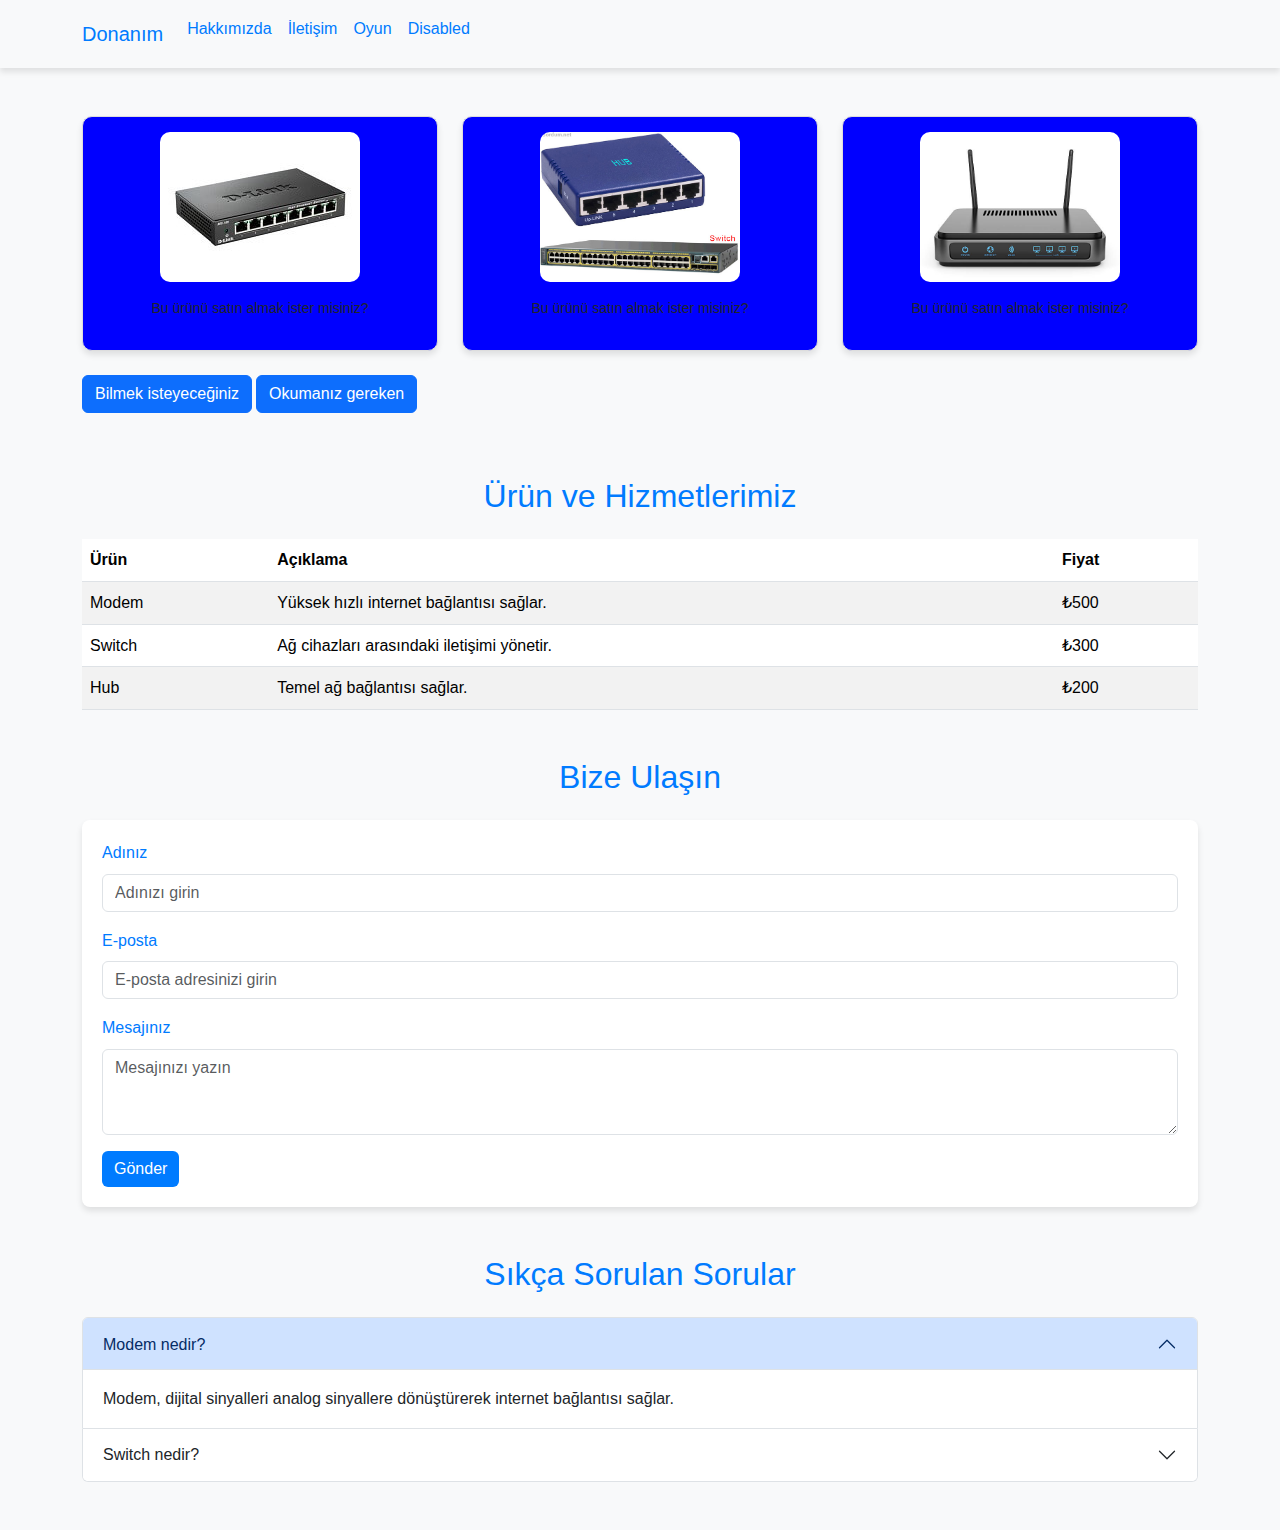
<file: index.html>
﻿<!DOCTYPE html>

<html lang="en" xmlns="http://www.w3.org/1999/xhtml">
<head>
    <meta charset="utf-8" />
    <meta name="viewport" content="width=device-width, initial-scale=1">
    <link href="https://cdn.jsdelivr.net/npm/bootstrap@5.3.3/dist/css/bootstrap.min.css" rel="stylesheet" integrity="sha384-QWTKZyjpPEjISv5WaRU9OFeRpok6YctnYmDr5pNlyT2bRjXh0JMhjY6hW+ALEwIH" crossorigin="anonymous">
    <link href="Css/StyleMin.css" rel="stylesheet" />
</head>
<body>

    <nav class="navbar navbar-expand-lg bg-light">
        <div class="container"
        <div class="container-fluid">
            <a class="navbar-brand" href="index.html">Donanım</a>
            <button class="navbar-toggler" type="button" data-bs-toggle="collapse" data-bs-target="#navbarNav" aria-controls="navbarNav" aria-expanded="false" aria-label="Toggle navigation">
                <span class="navbar-toggler-icon"></span>
            </button>
            <div class="collapse navbar-collapse" id="navbarNav">
                <ul class="navbar-nav">
                    <li class="nav-item">
                        <a class="nav-link active" aria-current="page" href="Hakkimizda.html">Hakkımızda</a>
                    </li>
                    <li class="nav-item">
                        <a class="nav-link" href="Iletisim.html">İletişim</a>
                    </li>
                    <li class="nav-item">
                        <a class="nav-link" href="Oyun.html">Oyun</a>
                    </li>
                    <li class="nav-item">
                        <a class="nav-link disabled" aria-disabled="true">Disabled</a>
                    </li>
                </ul>
            </div>
        </div>
        </div>
    </nav>

    <div class="container mt-5">
        <div class="row text-center">
            <!-- İlk kutu -->
            <div class="col-md-4 mb-4">
                <div class="custom-box">
                    <img src="images/hub.jpg" alt="Hub Resmi" class="img-fluid custom-image">
                    <div class="info-box">
                        <p>Bu ürünü satın almak ister misiniz?</p>
                    </div>
                </div>
            </div>
            <!-- İkinci kutu -->
            <div class="col-md-4 mb-4">
                <div class="custom-box">
                    <img src="images/hub_ve_switch.jpg" alt="Hub ve Switch Resmi" class="img-fluid custom-image">
                    <div class="info-box">
                        <p>Bu ürünü satın almak ister misiniz?</p>
                    </div>
                </div>
            </div>
            <!-- Üçüncü kutu -->
            <div class="col-md-4 mb-4">
                <div class="custom-box ">
                    <img src="images/istockphoto-495732397-612x612.jpg" alt="İstock Resmi" class="img-fluid custom-image">
                    <div class="info-box">
                        <p c>Bu ürünü satın almak ister misiniz?</p>
                    </div>
                </div>
            </div>
        </div>
    </div>



    <div class="container">
        <p class="d-inline-flex gap-1">
            <a class="btn btn-primary" data-bs-toggle="collapse" href="#multiCollapseExample1" role="button" aria-expanded="false" aria-controls="multiCollapseExample1">Bilmek isteyeceğiniz</a>
            <button class="btn btn-primary" type="button" data-bs-toggle="collapse" data-bs-target="#multiCollapseExample2" aria-expanded="false" aria-controls="multiCollapseExample2">Okumanız gereken</button>

        </p>
        <div class="row">
            <div class="col">
                <div class="collapse multi-collapse" id="multiCollapseExample1">
                    <div class="card card-body">
                        Modem, "modülasyon" ve "demodülasyon" kelimelerinin birleşiminden türetilmiş bir terimdir. Temelde, dijital sinyalleri analog sinyallere dönüştürmek ve analog sinyalleri dijital sinyallere geri çevirmek için kullanılan bir cihazdır. İnternet bağlantısı, telefon hatları veya kablolu bağlantılar gibi analog iletim ortamlarında dijital verilerin iletilmesini sağlar.
                    </div>
                </div>
            </div>
            <div class="col">
                <div class="collapse multi-collapse" id="multiCollapseExample2">
                    <div class="card card-body">
                        Modemler, internet servis sağlayıcıları tarafından kullanıcılara sağlanabilir ya da kullanıcılar kendileri bir modem satın alarak kendi internet bağlantılarını kurabilir.
                    </div>
                </div>
            </div>
        </div>
    </div>

    <div class="container my-5">
        <h2 class="text-center mb-4">Ürün ve Hizmetlerimiz</h2>
        <table class="table table-striped">
            <thead>
                <tr>
                    <th scope="col">Ürün</th>
                    <th scope="col">Açıklama</th>
                    <th scope="col">Fiyat</th>
                </tr>
            </thead>
            <tbody>
                <tr>
                    <td>Modem</td>
                    <td>Yüksek hızlı internet bağlantısı sağlar.</td>
                    <td>₺500</td>
                </tr>
                <tr>
                    <td>Switch</td>
                    <td>Ağ cihazları arasındaki iletişimi yönetir.</td>
                    <td>₺300</td>
                </tr>
                <tr>
                    <td>Hub</td>
                    <td>Temel ağ bağlantısı sağlar.</td>
                    <td>₺200</td>
                </tr>
            </tbody>
        </table>
    </div>

    <div class="container my-5">
        <h2 class="text-center mb-4">Bize Ulaşın</h2>
        <form>
            <div class="mb-3">
                <label for="name" class="form-label">Adınız</label>
                <input type="text" class="form-control" id="name" placeholder="Adınızı girin">
            </div>
            <div class="mb-3">
                <label for="email" class="form-label">E-posta</label>
                <input type="email" class="form-control" id="email" placeholder="E-posta adresinizi girin">
            </div>
            <div class="mb-3">
                <label for="message" class="form-label">Mesajınız</label>
                <textarea class="form-control" id="message" rows="3" placeholder="Mesajınızı yazın"></textarea>
            </div>
            <button type="submit" class="btn btn-primary">Gönder</button>
        </form>
    </div>

    <div class="container my-5">
        <h2 class="text-center mb-4">Sıkça Sorulan Sorular</h2>
        <div class="accordion" id="faqAccordion">
            <div class="accordion-item">
                <h2 class="accordion-header" id="headingOne">
                    <button class="accordion-button" type="button" data-bs-toggle="collapse" data-bs-target="#collapseOne" aria-expanded="true" aria-controls="collapseOne">
                        Modem nedir?
                    </button>
                </h2>
                <div id="collapseOne" class="accordion-collapse collapse show" aria-labelledby="headingOne" data-bs-parent="#faqAccordion">
                    <div class="accordion-body">
                        Modem, dijital sinyalleri analog sinyallere dönüştürerek internet bağlantısı sağlar.
                    </div>
                </div>
            </div>
            <div class="accordion-item">
                <h2 class="accordion-header" id="headingTwo">
                    <button class="accordion-button collapsed" type="button" data-bs-toggle="collapse" data-bs-target="#collapseTwo" aria-expanded="false" aria-controls="collapseTwo">
                        Switch nedir?
                    </button>
                </h2>
                <div id="collapseTwo" class="accordion-collapse collapse" aria-labelledby="headingTwo" data-bs-parent="#faqAccordion">
                    <div class="accordion-body">
                        Switch, bir ağ içerisindeki cihazların birbirleriyle iletişim kurmasını sağlayan bir cihazdır.
                    </div>
                </div>
            </div>
        </div>
    </div>

    <script src="https://cdn.jsdelivr.net/npm/bootstrap@5.3.3/dist/js/bootstrap.bundle.min.js" integrity="sha384-YvpcrYf0tY3lHB60NNkmXc5s9fDVZLESaAA55NDzOxhy9GkcIdslK1eN7N6jIeHz" crossorigin="anonymous"></script>
</body>
</html>
</file>
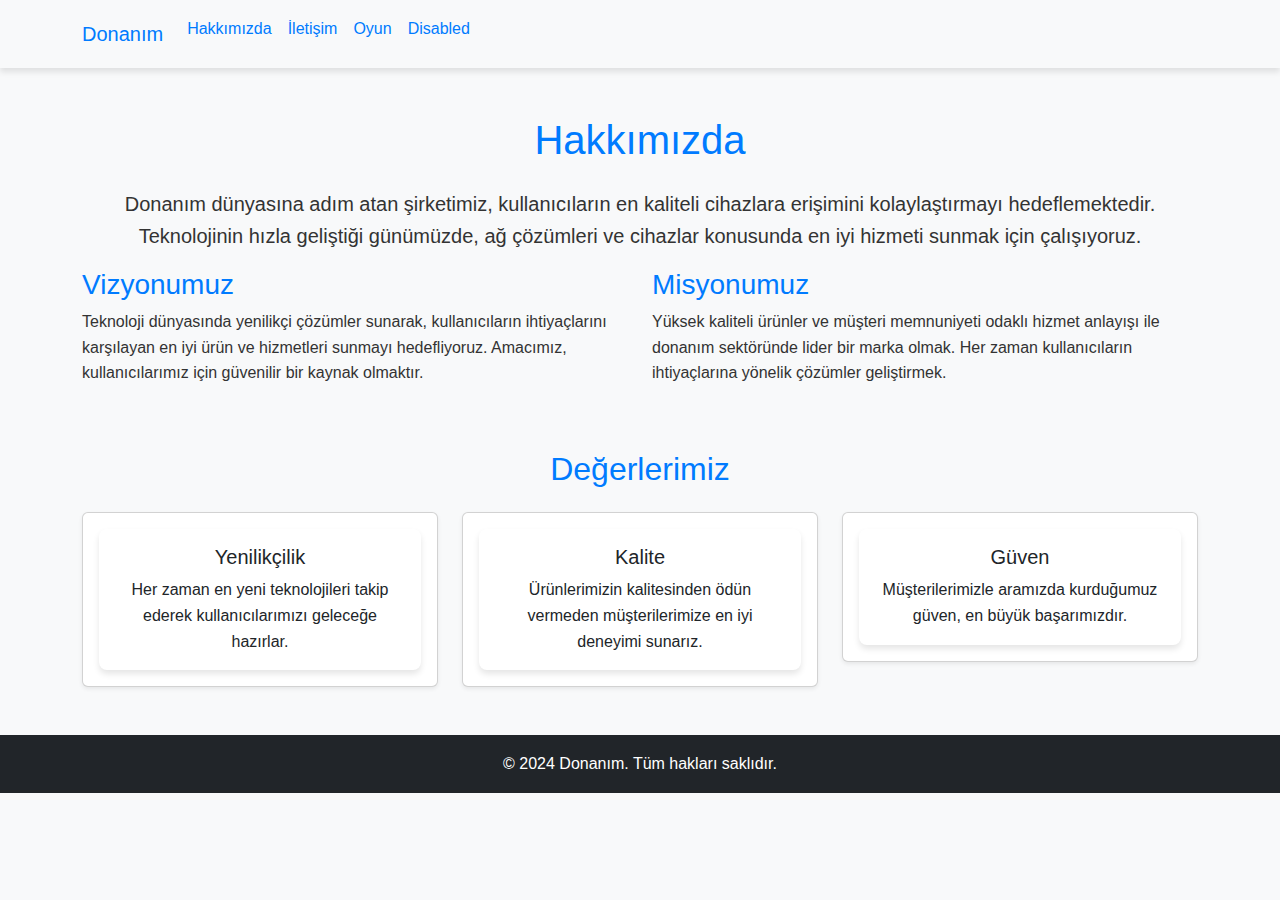
<file: Hakkimizda.html>
﻿<!DOCTYPE html>

<html lang="en" xmlns="http://www.w3.org/1999/xhtml">
<head>
    <meta charset="utf-8" />
    <meta name="viewport" content="width=device-width, initial-scale=1">
    <link href="https://cdn.jsdelivr.net/npm/bootstrap@5.3.3/dist/css/bootstrap.min.css" rel="stylesheet" integrity="sha384-QWTKZyjpPEjISv5WaRU9OFeRpok6YctnYmDr5pNlyT2bRjXh0JMhjY6hW+ALEwIH" crossorigin="anonymous">
    <link href="Css/StyleMin.css" rel="stylesheet" />
</head>
<body>
    <!-- Navbar -->
    <nav class="navbar navbar-expand-lg bg-body-tertiary">
        <div class="container">
            <a class="navbar-brand" href="index.html">Donanım</a>
            <button class="navbar-toggler" type="button" data-bs-toggle="collapse" data-bs-target="#navbarNav" aria-controls="navbarNav" aria-expanded="false" aria-label="Toggle navigation">
                <span class="navbar-toggler-icon"></span>
            </button>
            <div class="collapse navbar-collapse" id="navbarNav">
                <ul class="navbar-nav">
                    <li class="nav-item">
                        <a class="nav-link active" aria-current="page" href="Hakkimizda.html">Hakkımızda</a>
                    </li>
                    <li class="nav-item">
                        <a class="nav-link" href="Iletisim.html">İletişim</a>
                    </li>
                    <li class="nav-item">
                        <a class="nav-link" href="Oyun.html">Oyun</a>
                    </li>
                    <li class="nav-item">
                        <a class="nav-link disabled" aria-disabled="true">Disabled</a>
                    </li>

                </ul>
            </div>
        </div>
    </nav>

    <!-- Hakkımızda Bölümü -->
    <div class="container my-5">
        <h1 class="text-center mb-4">Hakkımızda</h1>
        <p class="lead text-center">
            Donanım dünyasına adım atan şirketimiz, kullanıcıların en kaliteli cihazlara erişimini kolaylaştırmayı hedeflemektedir.
            Teknolojinin hızla geliştiği günümüzde, ağ çözümleri ve cihazlar konusunda en iyi hizmeti sunmak için çalışıyoruz.
        </p>
        <div class="row">
            <div class="col-md-6">
                <h3>Vizyonumuz</h3>
                <p>
                    Teknoloji dünyasında yenilikçi çözümler sunarak, kullanıcıların ihtiyaçlarını karşılayan en iyi ürün ve hizmetleri
                    sunmayı hedefliyoruz. Amacımız, kullanıcılarımız için güvenilir bir kaynak olmaktır.
                </p>
            </div>
            <div class="col-md-6">
                <h3>Misyonumuz</h3>
                <p>
                    Yüksek kaliteli ürünler ve müşteri memnuniyeti odaklı hizmet anlayışı ile donanım sektöründe lider bir marka olmak.
                    Her zaman kullanıcıların ihtiyaçlarına yönelik çözümler geliştirmek.
                </p>
            </div>
        </div>
    </div>

    <!-- Değerlerimiz -->
    <div class="container my-5">
        <h2 class="text-center mb-4">Değerlerimiz</h2>
        <div class="row text-center">
            <div class="col-md-4">
                <div class="card p-3 shadow-sm">
                    <div class="card-body">
                        <h5 class="card-title">Yenilikçilik</h5>
                        <p class="card-text">Her zaman en yeni teknolojileri takip ederek kullanıcılarımızı geleceğe hazırlar.</p>
                    </div>
                </div>
            </div>
            <div class="col-md-4">
                <div class="card p-3 shadow-sm">
                    <div class="card-body">
                        <h5 class="card-title">Kalite</h5>
                        <p class="card-text">Ürünlerimizin kalitesinden ödün vermeden müşterilerimize en iyi deneyimi sunarız.</p>
                    </div>
                </div>
            </div>
            <div class="col-md-4">
                <div class="card p-3 shadow-sm">
                    <div class="card-body">
                        <h5 class="card-title">Güven</h5>
                        <p class="card-text">Müşterilerimizle aramızda kurduğumuz güven, en büyük başarımızdır.</p>
                    </div>
                </div>
            </div>
        </div>
    </div>

    <!-- Footer -->
    <footer class="bg-dark text-white text-center py-3">
        <p class="mb-0">© 2024 Donanım. Tüm hakları saklıdır.</p>
    </footer>




    <script src="https://cdn.jsdelivr.net/npm/bootstrap@5.3.3/dist/js/bootstrap.bundle.min.js" integrity="sha384-YvpcrYf0tY3lHB60NNkmXc5s9fDVZLESaAA55NDzOxhy9GkcIdslK1eN7N6jIeHz" crossorigin="anonymous"></script>
</body>
</html>
</file>
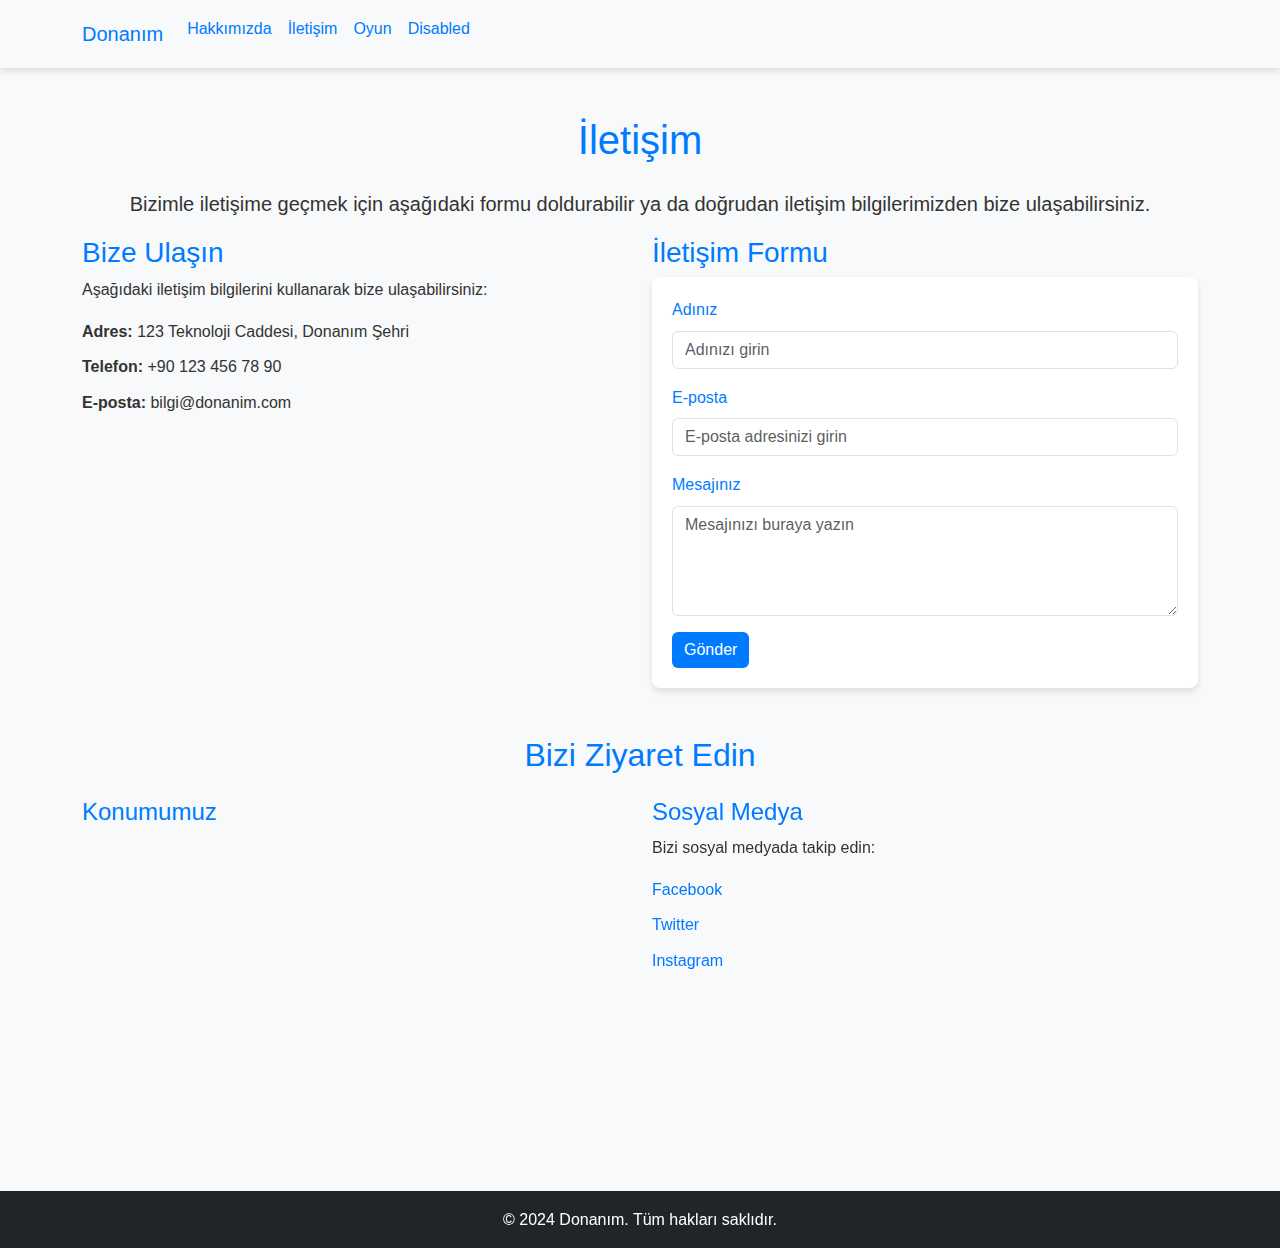
<file: Iletisim.html>
﻿<!DOCTYPE html>

<html lang="en" xmlns="http://www.w3.org/1999/xhtml">
<head>
    <meta charset="utf-8" />
    <meta name="viewport" content="width=device-width, initial-scale=1">
    <link href="https://cdn.jsdelivr.net/npm/bootstrap@5.3.3/dist/css/bootstrap.min.css" rel="stylesheet" integrity="sha384-QWTKZyjpPEjISv5WaRU9OFeRpok6YctnYmDr5pNlyT2bRjXh0JMhjY6hW+ALEwIH" crossorigin="anonymous">
    <link href="Css/StyleMin.css" rel="stylesheet" />
</head>
<body>
    <!-- Navbar -->
    <nav class="navbar navbar-expand-lg bg-body-tertiary">
        <div class="container">
            <a class="navbar-brand" href="index.html">Donanım</a>
            <button class="navbar-toggler" type="button" data-bs-toggle="collapse" data-bs-target="#navbarNav" aria-controls="navbarNav" aria-expanded="false" aria-label="Toggle navigation">
                <span class="navbar-toggler-icon"></span>
            </button>
            <div class="collapse navbar-collapse" id="navbarNav">
                <ul class="navbar-nav">
                    <li class="nav-item">
                        <a class="nav-link" href="Hakkimizda.html">Hakkımızda</a>
                    </li>
                    <li class="nav-item">
                        <a class="nav-link active" aria-current="page" href="Iletisim.html">İletişim</a>
                    </li>
                    <li class="nav-item">
                        <a class="nav-link" href="Oyun.html">Oyun</a>
                    </li>
                    <li class="nav-item">
                        <a class="nav-link disabled" aria-disabled="true">Disabled</a>
                    </li>
                </ul>
            </div>
        </div>
    </nav>

    <!-- İletişim Bölümü -->
    <div class="container my-5">
        <h1 class="text-center mb-4">İletişim</h1>
        <p class="lead text-center">
            Bizimle iletişime geçmek için aşağıdaki formu doldurabilir ya da doğrudan iletişim bilgilerimizden bize ulaşabilirsiniz.
        </p>
        <div class="row">
            <div class="col-md-6">
                <h3>Bize Ulaşın</h3>
                <p>
                    Aşağıdaki iletişim bilgilerini kullanarak bize ulaşabilirsiniz:
                </p>
                <ul>
                    <li><strong>Adres:</strong> 123 Teknoloji Caddesi, Donanım Şehri</li>
                    <li><strong>Telefon:</strong> +90 123 456 78 90</li>
                    <li><strong>E-posta:</strong> bilgi@donanim.com</li>
                </ul>
            </div>
            <div class="col-md-6">
                <h3>İletişim Formu</h3>
                <form>
                    <div class="mb-3">
                        <label for="name" class="form-label">Adınız</label>
                        <input type="text" class="form-control" id="name" placeholder="Adınızı girin">
                    </div>
                    <div class="mb-3">
                        <label for="email" class="form-label">E-posta</label>
                        <input type="email" class="form-control" id="email" placeholder="E-posta adresinizi girin">
                    </div>
                    <div class="mb-3">
                        <label for="message" class="form-label">Mesajınız</label>
                        <textarea class="form-control" id="message" rows="4" placeholder="Mesajınızı buraya yazın"></textarea>
                    </div>
                    <button type="submit" class="btn btn-primary">Gönder</button>
                </form>
            </div>
        </div>
    </div>

    <!-- Harita ve Sosyal Medya -->
    <div class="container my-5">
        <h2 class="text-center mb-4">Bizi Ziyaret Edin</h2>
        <div class="row">
            <div class="col-md-6">
                <h4>Konumumuz</h4>
                <iframe src="https://www.google.com/maps/embed?pb=!1m18!1m12!1m3!1d3153.0192983577177!2d-122.41941568468118!3d37.77492977975971!2m3!1f0!2f0!3f0!3m2!1i1024!2i768!4f13.1!3m3!1m2!1s0x8085809c2fbd3b3b%3A0x6c3e8aef5d5e8a5a!2sSan+Francisco%2C+CA!5e0!3m2!1sen!2sus!4v1640188413625!5m2!1sen!2sus" width="100%" height="300" style="border:0;" allowfullscreen="" loading="lazy"></iframe>
            </div>
            <div class="col-md-6">
                <h4>Sosyal Medya</h4>
                <p>Bizi sosyal medyada takip edin:</p>
                <ul>
                    <li><a href="#">Facebook</a></li>
                    <li><a href="#">Twitter</a></li>
                    <li><a href="#">Instagram</a></li>
                </ul>
            </div>
        </div>
    </div>

    <!-- Footer -->
    <footer class="bg-dark text-white text-center py-3">
        <p class="mb-0">© 2024 Donanım. Tüm hakları saklıdır.</p>
    </footer>

    <script src="https://cdn.jsdelivr.net/npm/bootstrap@5.3.3/dist/js/bootstrap.bundle.min.js" integrity="sha384-YvpcrYf0tY3lHB60NNkmXc5s9fDVZLESaAA55NDzOxhy9GkcIdslK1eN7N6jIeHz" crossorigin="anonymous"></script>
</body>
</html>
</file>
<file: Css/StyleMin.css>
﻿.info-box,body{font-family:Arial,sans-serif}.custom-box,.navbar{box-shadow:0 4px 6px rgba(0,0,0,.1)}form .form-label,h1,h2,h3,h4,ul li a{color:#007bff}.image-container{display:flex;justify-content:space-around;align-items:center;flex-wrap:wrap;margin:20px 0}.custom-image,ul li{margin-bottom:10px}.custom-image{width:200px;height:150px;object-fit:cover;transition:transform .3s;border-radius:10px}.custom-image:hover{transform:scale(1.1)}.info-box{text-align:center;font-size:14px;color:#212529;margin-top:5px}.custom-box{background-color:#00f;border:1px solid #ddd;border-radius:10px;padding:15px;transition:transform .3s}.custom-box:hover{transform:scale(1.03);box-shadow:0 6px 10px rgba(0,0,0,.2)}body{background-color:#f8f9fa;color:#333;line-height:1.6}.navbar{background-color:#007bff}.nav-link,.navbar-brand{color:#007bff!important}.nav-link:hover,.navbar-brand:hover{color:#ffc107!important}footer{background-color:#343a40;color:#fff}.card-body,form{background-color:#fff;box-shadow:0 4px 6px rgba(0,0,0,.1)}form{padding:20px;border-radius:8px}form .btn-primary{background-color:#007bff;border:none}form .btn-primary:hover{background-color:#0056b3}ul{list-style-type:none;padding:0}ul li a{text-decoration:none}ul li a:hover{text-decoration:underline}.card-body{border-radius:8px}.card-body:hover{background-color:#f1f1f1}iframe{border:2px solid #007bff;border-radius:8px}@media (max-width:768px){.nav-link,.navbar-brand{font-size:14px}h1,h2,h3{font-size:20px}}
</file>
